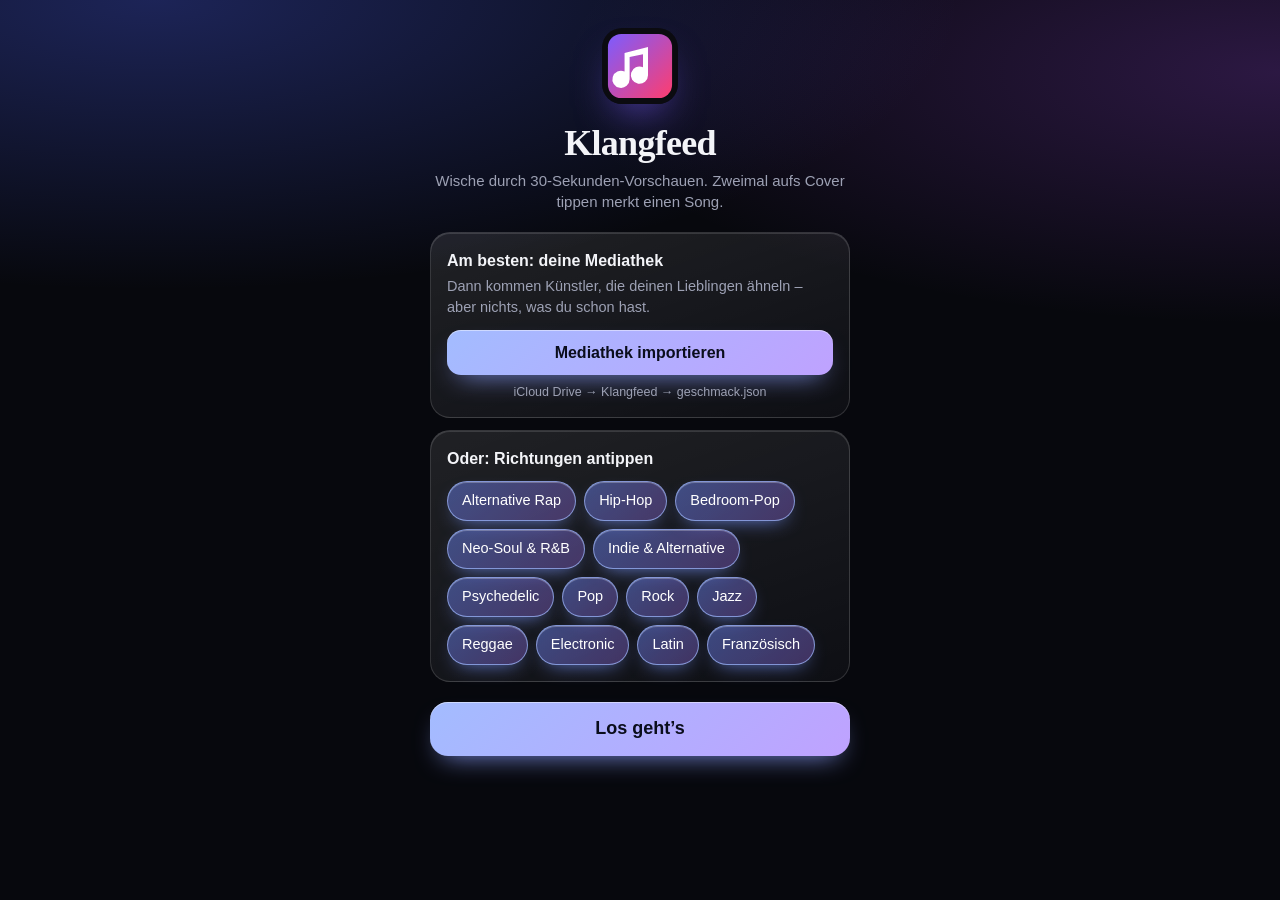
<file: index.html>
<!doctype html>
<html lang="de">
<head>
  <meta charset="utf-8">
  <!-- Sicherheitsregel: nur eigene Skripte plus Deezer-JSONP; Daten nur von Apple (iTunes) und Deezer. -->
  <meta http-equiv="Content-Security-Policy" content="default-src 'self'; script-src 'self' https://api.deezer.com; style-src 'self' 'unsafe-inline'; img-src 'self' data: blob: https:; media-src https:; connect-src 'self' https://itunes.apple.com https://api.deezer.com; object-src 'none'; frame-src 'none'; base-uri 'self'; form-action 'self'">
  <meta name="viewport" content="width=device-width, initial-scale=1, viewport-fit=cover">
  <meta name="theme-color" content="#07080d">
  <meta name="apple-mobile-web-app-capable" content="yes">
  <meta name="mobile-web-app-capable" content="yes">
  <meta name="apple-mobile-web-app-status-bar-style" content="black-translucent">
  <meta name="apple-mobile-web-app-title" content="Klangfeed">
  <title>Klangfeed – Neue Musik entdecken</title>
  <link rel="manifest" href="manifest.json">
  <link rel="icon" href="icon.svg" type="image/svg+xml">
  <link rel="apple-touch-icon" href="icon-192.png">
  <link rel="preconnect" href="https://itunes.apple.com">
  <link rel="preconnect" href="https://api.deezer.com">
  <link rel="preconnect" href="https://is1-ssl.mzstatic.com">
  <link rel="preconnect" href="https://cdn-images.dzcdn.net">
  <script src="theme.js"></script>
  <link rel="stylesheet" href="style.css">
</head>
<body>
  <div class="aurora" aria-hidden="true"><i></i><i></i><i></i></div>

  <main id="view-feed" class="view active">
    <h1 class="vh">Feed</h1>
    <div id="modes" class="modes" role="radiogroup" aria-label="Was soll kommen?">
      <i class="mode-ind"></i>
      <button type="button" role="radio" data-m="mix">Mix</button>
      <button type="button" role="radio" data-m="dir">Richtung</button>
      <button type="button" role="radio" data-m="new">Ganz neu</button>
      <button type="button" role="radio" data-m="chart">Charts</button>
    </div>
    <div id="feed" class="feed" aria-label="Song-Feed"><div id="track"></div></div>
  </main>

  <section id="view-saved" class="view">
    <header class="page-head">
      <h1>Gemerkt</h1>
      <p id="saved-sub" class="sub"></p>
    </header>
    <ul id="saved-list" class="list"></ul>
    <p id="saved-empty" class="empty">Noch nichts gemerkt.<br>Tippe zweimal auf ein Cover oder auf das Herz, um einen Song zu behalten.</p>
  </section>

  <section id="view-settings" class="view">
    <header class="page-head">
      <h1>Einstellungen</h1>
      <p class="sub" id="stats"></p>
    </header>
    <div class="pad">
      <h3 class="set-h">Entdecken</h3>
      <div class="set-group">
        <div class="set-block">
          <div class="set-label">Mischung im „Mix“<small>Wie viel von jeder Art kommt. Die drei Werte ergeben zusammen 100 %.</small></div>
          <div class="mixrow"><span class="mixname"><b>In meiner Richtung</b><small>Ähnliche Künstler zu deinen Lieblingen</small></span><output id="mix-dir-v"></output></div>
          <input type="range" id="mix-dir" class="slider" min="0" max="100" step="5" aria-label="In meiner Richtung">
          <div class="mixrow"><span class="mixname"><b>Ganz neu</b><small>Genres und Länder außerhalb deines Profils</small></span><output id="mix-new-v"></output></div>
          <input type="range" id="mix-new" class="slider" min="0" max="100" step="5" aria-label="Ganz neu">
          <div class="mixrow"><span class="mixname"><b>Charts</b><small>Was gerade in anderen Ländern läuft</small></span><output id="mix-chart-v"></output></div>
          <input type="range" id="mix-chart" class="slider" min="0" max="100" step="5" aria-label="Charts">
          <div class="mixbar" aria-hidden="true"><i class="b-dir"></i><i class="b-new"></i><i class="b-chart"></i></div>
        </div>
        <div class="set-block">
          <div class="set-label">Deine Richtungen<small>Grundlage für „In meiner Richtung“, besonders ohne importierte Mediathek. Antippen zum Ein- und Ausschalten.</small></div>
          <div id="style-chips" class="chips"></div>
        </div>
        <div class="set-block">
          <div class="set-label">Charts aus diesen Ländern</div>
          <div id="country-chips" class="chips"></div>
        </div>
      </div>

      <h3 class="set-h">Deine Mediathek</h3>
      <div class="set-group">
        <div class="set-block">
          <div class="set-label">Geschmacksprofil<small id="profile-state">Noch kein Profil importiert.</small></div>
          <label class="btn file-btn" for="profile-file">Mediathek importieren</label>
        </div>
        <details class="set-more">
          <summary>So geht’s</summary>
          <p>Tippe auf „Mediathek importieren“ → „Durchsuchen“ → iCloud Drive → Ordner „Klangfeed“ → <b>geschmack.json</b>.</p>
          <p>Klangfeed nimmt deine Lieblingskünstler als Ausgangspunkt für ähnliche Musik und blendet alles aus, was schon in deiner Mediathek ist – so kommt wirklich Neues.</p>
          <p>Die Datei bleibt nur auf diesem Gerät. Nach außen gehen höchstens einzelne Künstlernamen als Suchbegriff an Deezer, um ähnliche Künstler zu finden.</p>
        </details>
        <button id="profile-del" class="set-row" type="button" hidden><span class="set-text"><b class="danger">Profil löschen</b><small>Entfernt die importierte Mediathek von diesem Gerät.</small></span></button>
      </div>

      <h3 class="set-h">Wiedergabe</h3>
      <div class="set-group">
        <label class="set-row">
          <span class="set-text"><b>Automatisch weiter</b><small>Nach der 30-Sekunden-Vorschau zum nächsten Song.</small></span>
          <input type="checkbox" id="autonext" class="switch">
        </label>
      </div>

      <h3 class="set-h">Aussehen</h3>
      <div class="set-group">
        <div class="set-block">
          <div class="set-label">Farbe</div>
          <div id="theme-picks" class="theme-picks" role="radiogroup" aria-label="Farbe"></div>
        </div>
        <label class="set-row">
          <span class="set-text"><b>Ruhige Darstellung</b><small>Weniger Bewegung, schont den Akku.</small></span>
          <input type="checkbox" id="calm" class="switch">
        </label>
      </div>

      <h3 class="set-h">Gelerntes</h3>
      <div class="set-group">
        <details class="set-more" id="learned-box">
          <summary>Was Klangfeed gelernt hat</summary>
          <p>Merken und langes Zuhören machen Künstler und Richtungen häufiger, schnelles Weiterwischen und „Weniger“ seltener.</p>
          <div id="weights" class="weights"></div>
          <button id="reset" class="btn ghost" type="button">Gelerntes zurücksetzen</button>
        </details>
      </div>

      <h3 class="set-h">Über diese App</h3>
      <div class="set-group">
        <details class="set-more">
          <summary>Quellen</summary>
          <p>Vorschauen, Cover und Charts kommen von Apple (iTunes Search API, iTunes-Charts) und Deezer (ähnliche Künstler, Playlists, Vorschauen). Klangfeed ist kein Angebot von Apple, Deezer oder Spotify.</p>
        </details>
        <details class="set-more">
          <summary>Datenschutz</summary>
          <p>Keine Konten, keine Werbung, kein Tracking, kein eigener Server. Gemerktes, Gelerntes und deine Mediathek bleiben nur auf diesem Gerät.</p>
          <p>Um Songs zu laden, fragt dein Gerät direkt bei Apple und Deezer an; die App selbst kommt von GitHub Pages. Diese Dienste sehen dabei technisch deine IP-Adresse – wie bei jeder Website.</p>
        </details>
        <button id="wipe" class="set-row" type="button"><span class="set-text"><b class="danger">Alle Daten auf diesem Gerät löschen</b><small>Gemerktes, Gelerntes, Profil und Einstellungen.</small></span></button>
      </div>
      <p class="version">Klangfeed · Version 2.11</p>
    </div>
  </section>

  <nav class="tabbar">
    <i class="tab-ind"></i>
    <button data-view="feed" class="active"><span><svg viewBox="0 0 24 24" aria-hidden="true"><path d="M9 18V6l10-2v12"/><circle cx="6.5" cy="18" r="2.5"/><circle cx="16.5" cy="16" r="2.5"/></svg></span><em>Feed</em></button>
    <button data-view="saved"><span><svg viewBox="0 0 24 24" aria-hidden="true"><path d="M12 19.5s-7.5-4.6-7.5-10A4.2 4.2 0 0 1 12 7a4.2 4.2 0 0 1 7.5 2.5c0 5.4-7.5 10-7.5 10z"/></svg><b id="saved-count" class="badge" hidden></b></span><em>Gemerkt</em></button>
    <button data-view="settings"><span><svg viewBox="0 0 24 24" aria-hidden="true"><path d="M4 7h9M19 7h1M4 17h1M11 17h9"/><circle cx="16" cy="7" r="2.4"/><circle cx="8" cy="17" r="2.4"/></svg></span><em>Einstellungen</em></button>
  </nav>

  <div id="onboard" class="sheet" role="dialog" aria-modal="true" aria-labelledby="ob-title" hidden>
    <div class="sheet-scroll">
      <div class="ob">
        <img src="icon.svg" alt="" width="76" height="76" class="ob-icon">
        <h1 id="ob-title">Klangfeed</h1>
        <p class="sub">Wische durch 30-Sekunden-Vorschauen. Zweimal aufs Cover tippen merkt einen Song.</p>
        <div class="ob-card">
          <b>Am besten: deine Mediathek</b>
          <p>Dann kommen Künstler, die deinen Lieblingen ähneln – aber nichts, was du schon hast.</p>
          <label class="btn file-btn" for="profile-file">Mediathek importieren</label>
          <small id="ob-profile">iCloud Drive → Klangfeed → geschmack.json</small>
        </div>
        <div class="ob-card">
          <b>Oder: Richtungen antippen</b>
          <div id="ob-styles" class="chips"></div>
        </div>
        <button id="ob-go" class="btn big" type="button">Los geht’s</button>
      </div>
    </div>
  </div>

  <input type="file" id="profile-file" accept=".json,application/json" hidden>
  <div id="toast" class="toast" role="status" aria-live="polite"></div>

  <script src="app.js"></script>
</body>
</html>
</file>
<file: style.css>
/* Klangfeed 2 – gleiche Formensprache wie WikiFeed: Farb-Nebel aus dem Cover → schwebendes Cover → Glasfläche mit Text → Knöpfe.
   Speicher: Höchstens 5 Karten im DOM; Glas-Unschärfe nur auf der vorderen Karte und ihren Nachbarn (.near/.active). */

@property --c1 { syntax: '<color>'; inherits: true; initial-value: #27345c; }
@property --c2 { syntax: '<color>'; inherits: true; initial-value: #4a2a5e; }
@property --c3 { syntax: '<color>'; inherits: true; initial-value: #143a44; }
@property --c4 { syntax: '<color>'; inherits: true; initial-value: #2b2140; }
@property --glow { syntax: '<color>'; inherits: true; initial-value: #9db8ff; }

/* ---------- Farbschemata ---------- */
:root {
  --serif: ui-serif, "New York", "Iowan Old Style", Georgia, "Times New Roman", serif;
  --spring: cubic-bezier(.3, 1.5, .5, 1);
  --ease: cubic-bezier(.2, .8, .2, 1);
  --grain: url("data:image/svg+xml,%3Csvg xmlns='http://www.w3.org/2000/svg' width='160' height='160'%3E%3Cfilter id='n'%3E%3CfeTurbulence type='fractalNoise' baseFrequency='.9' numOctaves='2' stitchTiles='stitch'/%3E%3CfeColorMatrix values='0 0 0 0 1 0 0 0 0 1 0 0 0 0 1 0 0 0 .55 0'/%3E%3C/filter%3E%3Crect width='100%25' height='100%25' filter='url(%23n)'/%3E%3C/svg%3E");
  --tab-pad: calc(env(safe-area-inset-bottom) * 0.4);
  --tab-h: calc(48px + var(--tab-pad));
  --sat: env(safe-area-inset-top, 0px);
  --heart: #ff3b5c;
}
:root, [data-theme="nacht"] {
  --bg: #07080d; --text: #f3f4f8; --text2: rgba(243, 244, 248, .84); --muted: #9da1b4; --line: rgba(255, 255, 255, .11);
  --accent: #93b2ff; --accent2: #c39bff;
  --glass-a: rgba(255, 255, 255, .1); --glass-b: rgba(255, 255, 255, .03); --glass-hi: rgba(255, 255, 255, .13); --glass-border: rgba(255, 255, 255, .14);
  --card-glass: linear-gradient(160deg, rgba(255, 255, 255, .15), rgba(255, 255, 255, .05) 42%, rgba(8, 10, 18, .4));
  --card-solid: linear-gradient(160deg, rgba(40, 42, 58, .92), rgba(16, 18, 28, .94));
  --shadow: rgba(0, 0, 0, .85); --chip: rgba(255, 255, 255, .1); --chip-text: rgba(255, 255, 255, .8); --field: rgba(255, 255, 255, .07);
  --btn-bg: linear-gradient(135deg, #a3bcff, #bfa2ff); --btn-text: #0a0d1c; --btn-shadow: rgba(140, 160, 255, .85);
  --sel-bg: linear-gradient(135deg, rgba(110, 140, 255, .45), rgba(170, 120, 255, .32)); --sel-text: #fff; --sel-border: rgba(160, 185, 255, .7); --sel-glow: rgba(120, 150, 255, .9);
  --head-bg: rgba(9, 10, 17, .5);
  --tab-bg: linear-gradient(rgba(16, 18, 30, .5), rgba(7, 8, 13, .86)); --tab-edge: rgba(170, 195, 255, .65);
  --ind-bg: linear-gradient(135deg, rgba(120, 150, 255, .34), rgba(180, 130, 255, .22)); --ind-glow: rgba(125, 155, 255, .5);
  --au1: #3448d6; --au2: #7d35c9; --au3: #0c7f86; --au-op: .5; --grain-op: .08;
  --mix: 100%; --mixbase: #000; --glow-mix: 100%; --glow-base: #fff;
  --fade: rgba(7, 8, 13, .65); --ph-letter: rgba(255, 255, 255, .9); --scrim: transparent;
  --no: #ff8a8a; --dir: #8fb3ff; --new: #ffb86b; --chart: #6fe0b4;
  color-scheme: dark;
}
[data-theme="sand"], [data-theme="salbei"], [data-theme="himmel"], [data-theme="rose"] {
  --text: var(--ink); --text2: color-mix(in srgb, var(--ink) 80%, transparent); --muted: color-mix(in srgb, var(--ink) 68%, var(--bg));
  --line: color-mix(in srgb, var(--ink) 12%, transparent);
  --glass-a: rgba(255, 255, 255, .66); --glass-b: rgba(255, 255, 255, .38); --glass-hi: rgba(255, 255, 255, .95); --glass-border: rgba(255, 255, 255, .8);
  --card-glass: linear-gradient(160deg, rgba(255, 255, 255, .78), rgba(255, 255, 255, .5) 55%, color-mix(in srgb, var(--mixbase) 60%, transparent));
  --card-solid: linear-gradient(160deg, rgba(255, 255, 255, .94), color-mix(in srgb, var(--mixbase) 92%, transparent));
  --shadow: color-mix(in srgb, var(--ink) 26%, transparent); --chip: rgba(255, 255, 255, .7); --chip-text: color-mix(in srgb, var(--ink) 76%, transparent); --field: rgba(255, 255, 255, .7);
  --btn-bg: linear-gradient(135deg, var(--accent), color-mix(in srgb, var(--accent) 80%, var(--ink))); --btn-text: #fff; --btn-shadow: color-mix(in srgb, var(--accent) 45%, transparent);
  --sel-bg: linear-gradient(135deg, var(--accent), color-mix(in srgb, var(--accent) 80%, var(--ink))); --sel-text: #fff; --sel-border: transparent; --sel-glow: color-mix(in srgb, var(--accent) 45%, transparent);
  --head-bg: color-mix(in srgb, var(--bg) 72%, transparent);
  --tab-bg: linear-gradient(color-mix(in srgb, var(--bg) 55%, transparent), color-mix(in srgb, var(--bg) 92%, transparent)); --tab-edge: color-mix(in srgb, var(--accent) 40%, transparent);
  --ind-bg: color-mix(in srgb, var(--accent) 16%, rgba(255, 255, 255, .5)); --ind-glow: color-mix(in srgb, var(--accent) 22%, transparent);
  --au-op: .75; --grain-op: .05; --mix: 34%; --glow-mix: 42%; --glow-base: var(--ink);
  --fade: color-mix(in srgb, var(--bg) 55%, transparent); --ph-letter: color-mix(in srgb, var(--ink) 70%, transparent);
  --scrim: linear-gradient(color-mix(in srgb, var(--ink) 45%, transparent), transparent);
  --no: color-mix(in srgb, #c0392b 82%, var(--ink));
  --dir: color-mix(in srgb, #2f63c4 80%, var(--ink)); --new: color-mix(in srgb, #b8641a 85%, var(--ink)); --chart: color-mix(in srgb, #1f8a5e 85%, var(--ink));
  color-scheme: light;
}
[data-theme="sand"]   { --bg: #efe6d8; --ink: #2b1f14; --accent: #9c5f35; --accent2: #c58a58; --mixbase: #fff7ec; --au1: #f3c49c; --au2: #ecb4a8; --au3: #dcdcb2; }
[data-theme="salbei"] { --bg: #e5eadb; --ink: #1f2a19; --accent: #55744a; --accent2: #85a269; --mixbase: #f7fbf1; --au1: #b9d6b0; --au2: #dfe4bf; --au3: #a9cfc4; }
[data-theme="himmel"] { --bg: #e4eaf3; --ink: #18223a; --accent: #4565a3; --accent2: #7d8ed6; --mixbase: #f5f8fd; --au1: #b5cdef; --au2: #d5caf0; --au3: #bde3e6; }
[data-theme="rose"]   { --bg: #f3e6e4; --ink: #34171f; --accent: #a04c66; --accent2: #cb7890; --mixbase: #fff6f5; --au1: #f0b9c2; --au2: #f5d2b9; --au3: #dcc3e2; }

/* ---------- Grundlagen ---------- */
* { box-sizing: border-box; -webkit-tap-highlight-color: transparent; }
html { min-height: calc(100% + env(safe-area-inset-top)); }
html, body { margin: 0; height: 100%; background: var(--bg); color: var(--text); overflow: hidden; overscroll-behavior: none;
  font: 16px/1.45 -apple-system, BlinkMacSystemFont, "Segoe UI", Roboto, sans-serif; -webkit-font-smoothing: antialiased;
  -webkit-user-select: none; user-select: none; transition: background-color .6s; }
button { font: inherit; color: inherit; cursor: pointer; }
a { color: inherit; text-decoration: none; }
body::before { content: ""; position: fixed; left: 0; right: 0; top: 0; height: env(safe-area-inset-top); background: var(--scrim); z-index: 30; pointer-events: none; }
.vh { position: absolute; width: 1px; height: 1px; overflow: hidden; clip-path: inset(50%); white-space: nowrap; }

.aurora { position: fixed; inset: 0; z-index: 0; overflow: hidden; pointer-events: none; background: var(--bg); }
.aurora i { position: absolute; width: 95vmax; height: 95vmax; border-radius: 50%; opacity: var(--au-op); transition: opacity .6s; }
.aurora i:nth-child(1) { left: -40vmax; top: -45vmax; background: radial-gradient(closest-side, var(--au1), transparent); animation: blob-a 26s ease-in-out infinite alternate; }
.aurora i:nth-child(2) { right: -50vmax; top: 5vmax; background: radial-gradient(closest-side, var(--au2), transparent); animation: blob-b 32s ease-in-out infinite alternate; }
.aurora i:nth-child(3) { left: -25vmax; bottom: -60vmax; background: radial-gradient(closest-side, var(--au3), transparent); animation: blob-c 29s ease-in-out infinite alternate; }
.aurora::after { content: ""; position: absolute; inset: 0; background: var(--grain); opacity: var(--grain-op); mix-blend-mode: overlay; }
body:has(#view-feed.active) .aurora i, .calm .aurora i { opacity: 0; animation-play-state: paused; }
@keyframes blob-a { to { transform: translate3d(18vmax, 14vmax, 0) scale(1.15); } }
@keyframes blob-b { to { transform: translate3d(-20vmax, 22vmax, 0) scale(.85); } }
@keyframes blob-c { to { transform: translate3d(22vmax, -18vmax, 0) scale(1.2); } }

.view { position: fixed; inset: 0; display: none; overflow-y: auto; padding-bottom: calc(var(--tab-h) + 10px); scrollbar-width: none; -webkit-overflow-scrolling: touch; }
.view::-webkit-scrollbar { display: none; }
.view.active { display: block; animation: view-in .45s var(--ease); }
#view-feed { padding: 0; overflow: hidden; }
@keyframes view-in { from { opacity: 0; transform: translateY(12px) scale(.985); } }
@keyframes rise { from { opacity: 0; transform: translate3d(0, 16px, 0) scale(.97); } }

/* ---------- Auswahl oben: Mix · Richtung · Ganz neu · Charts ---------- */
.modes { position: absolute; z-index: 6; top: calc(var(--sat) + 8px); left: 50%; transform: translateX(-50%);
  display: grid; grid-template-columns: repeat(4, auto); padding: 3px; border-radius: 99px;
  background: rgba(10, 10, 16, .28); border: 1px solid rgba(255, 255, 255, .14);
  -webkit-backdrop-filter: blur(16px) saturate(160%); backdrop-filter: blur(16px) saturate(160%); }
.modes button { position: relative; z-index: 1; border: 0; background: none; padding: 7px 13px; min-height: 34px; border-radius: 99px;
  font-size: 13.5px; font-weight: 650; color: rgba(255, 255, 255, .72); white-space: nowrap; transition: color .3s;
  text-shadow: 0 1px 6px rgba(0, 0, 0, .35); }
.modes button.on { color: #fff; }
.mode-ind { position: absolute; z-index: 0; top: 3px; bottom: 3px; left: 0; width: 0; border-radius: 99px;
  background: rgba(255, 255, 255, .22); box-shadow: inset 0 1px 0 rgba(255, 255, 255, .25);
  transition: transform .5s var(--spring), width .5s var(--spring); }
[data-theme]:not([data-theme="nacht"]) .modes { background: rgba(255, 255, 255, .5); border-color: rgba(255, 255, 255, .8); }
[data-theme]:not([data-theme="nacht"]) .modes button { color: var(--muted); text-shadow: none; }
[data-theme]:not([data-theme="nacht"]) .modes button.on { color: var(--text); }
[data-theme]:not([data-theme="nacht"]) .mode-ind { background: rgba(255, 255, 255, .9); box-shadow: 0 3px 10px -4px var(--shadow); }

/* ---------- Feed ---------- */
.feed { position: absolute; inset: 0; overflow-y: scroll; overflow-x: hidden; scroll-snap-type: y mandatory; overscroll-behavior-y: contain; scrollbar-width: none; }
.feed::-webkit-scrollbar { display: none; }
#track { position: relative; width: 100%; }

.card { position: absolute; left: 0; width: 100%; scroll-snap-align: start; scroll-snap-stop: always; contain: strict;
  display: flex; flex-direction: column; overflow: hidden; isolation: isolate; background: var(--bg);
  padding: calc(var(--sat) + 56px) 14px calc(var(--tab-h) + 12px);
  transition: --c1 1.2s, --c2 1.2s, --c3 1.2s, --c4 1.2s, --glow 1.2s; }

/* Ebene 1: Farb-Nebel in den Farben des Covers */
.card-bg { position: absolute; inset: -14%; z-index: -2; pointer-events: none; }
.card-bg::before { content: ""; position: absolute; inset: 0;
  background:
    radial-gradient(60% 48% at 20% 14%, color-mix(in oklab, var(--c1) var(--mix), var(--mixbase)), transparent 72%),
    radial-gradient(56% 44% at 86% 24%, color-mix(in oklab, var(--c2) var(--mix), var(--mixbase)), transparent 72%),
    radial-gradient(70% 52% at 82% 90%, color-mix(in oklab, var(--c4) var(--mix), var(--mixbase)), transparent 74%),
    radial-gradient(66% 50% at 10% 84%, color-mix(in oklab, var(--c3) var(--mix), var(--mixbase)), transparent 72%); }
.card.active.playing .card-bg::before { animation: drift 16s ease-in-out infinite alternate; }
.calm .card .card-bg::before { animation: none !important; }
.card-bg::after { content: ""; position: absolute; inset: 0; background: linear-gradient(to bottom, transparent 40%, var(--fade)); }
.card::after { content: ""; position: absolute; inset: 0; z-index: -1; background: var(--grain); opacity: var(--grain-op); mix-blend-mode: overlay; pointer-events: none; }
@keyframes drift { to { transform: rotate(9deg) scale(1.18); } }

/* Ebene 2: Bühne mit Cover und Seitenleiste */
.stage { position: relative; flex: 1 1 120px; min-height: 120px; container-type: size; }
.cover-box { position: absolute; left: calc(50% - 31px); top: 50%; transform: translate(-50%, -50%);
  width: min(calc(100cqw - 74px), 100cqh, 470px); aspect-ratio: 1; border-radius: 22px; overflow: hidden; cursor: pointer;
  background: color-mix(in oklab, var(--c1) var(--mix), var(--mixbase));
  box-shadow: 0 44px 70px -34px color-mix(in srgb, var(--glow) 60%, transparent), 0 22px 44px -20px var(--shadow);
  transition: transform .45s var(--spring), box-shadow .45s; }
.card.paused .cover-box, .card.locked .cover-box { transform: translate(-50%, -50%) scale(.95); }
.cover { display: block; width: 100%; height: 100%; object-fit: cover; opacity: 0; transition: opacity .5s ease; }
.cover.ready { opacity: 1; }
.cover-box::after { content: ""; position: absolute; inset: 0; border-radius: inherit; pointer-events: none;
  box-shadow: inset 0 0 0 1px rgba(255, 255, 255, .14), inset 0 1px 0 rgba(255, 255, 255, .3); }
.cover-box.ph { display: grid; place-items: center;
  background: radial-gradient(90% 80% at 25% 15%, color-mix(in oklab, var(--c2) var(--mix), var(--mixbase)), transparent 70%),
    radial-gradient(90% 90% at 80% 95%, color-mix(in oklab, var(--c1) var(--mix), var(--mixbase)), transparent 70%),
    color-mix(in oklab, var(--c3) var(--mix), var(--mixbase)); }
.cover-box.ph .cover { display: none; }
.cover-box .letter { display: none; font: 800 clamp(90px, 34vw, 170px)/1 var(--serif); color: var(--ph-letter); }
.cover-box.ph .letter { display: block; }

/* Play-Zeichen auf dem Cover, solange pausiert oder noch nicht freigegeben */
.pp { position: absolute; left: 50%; top: 50%; width: 74px; height: 74px; margin: -37px 0 0 -37px; border-radius: 50%; display: grid; place-items: center;
  background: rgba(10, 10, 16, .5); color: #fff; opacity: 0; transform: scale(.7); pointer-events: none;
  transition: opacity .25s, transform .35s var(--spring); }
.pp svg { width: 30px; height: 30px; fill: currentColor; margin-left: 4px; }
.card.paused .pp, .card.locked .pp { opacity: 1; transform: none; }
.card.loading .pp { opacity: 1; transform: none; }
.card.loading .pp svg { display: none; }
.card.loading .pp::after { content: ""; width: 30px; height: 30px; border-radius: 50%; border: 3px solid rgba(255, 255, 255, .25); border-top-color: #fff; animation: spin .8s linear infinite; }
.hint { position: absolute; left: 0; right: 0; top: calc(50% + 46px); text-align: center; font-size: 13px; font-weight: 650; color: #fff;
  text-shadow: 0 1px 8px rgba(0, 0, 0, .6); opacity: 0; transition: opacity .3s; pointer-events: none; }
.card.locked .hint { opacity: 1; }

/* Seitenleiste */
.side { position: absolute; z-index: 3; right: 0; bottom: 4px; display: flex; flex-direction: column; align-items: center; gap: 12px; }
@container (max-height: 300px) { .side { gap: 6px; } .sb small { display: none; } }
.sb { display: grid; justify-items: center; gap: 3px; padding: 0; background: none; border: 0; color: #fff; width: 56px; }
.sb-i { display: grid; place-items: center; width: 46px; height: 46px; border-radius: 50%;
  background: rgba(10, 10, 16, .34); box-shadow: inset 0 0 0 1px rgba(255, 255, 255, .16), 0 6px 16px -6px rgba(0, 0, 0, .5);
  transition: transform .35s var(--spring), background .3s; }
.card.active .sb-i { -webkit-backdrop-filter: blur(12px) saturate(150%); backdrop-filter: blur(12px) saturate(150%); background: rgba(10, 10, 16, .26); }
.sb svg { width: 24px; height: 24px; fill: none; stroke: currentColor; stroke-width: 1.9; stroke-linecap: round; stroke-linejoin: round;
  filter: drop-shadow(0 1px 2px rgba(0, 0, 0, .35)); transition: fill .25s, stroke .25s; }
.sb small { font-size: 11px; font-weight: 650; white-space: nowrap; text-shadow: 0 0 1px rgba(0, 0, 0, .95), 0 0 3px rgba(0, 0, 0, .85), 0 1px 6px rgba(0, 0, 0, .7); }
.sb:active .sb-i { transform: scale(.82); }
.sb.like.on svg { fill: var(--heart); stroke: var(--heart); }
.sb.more.on .sb-i { background: color-mix(in srgb, var(--accent2) 60%, transparent); }
.sb.pop .sb-i { animation: pop .55s var(--spring); }
@keyframes pop { 0% { transform: scale(.7); } 55% { transform: scale(1.25); } 100% { transform: scale(1); } }
.bigheart { position: absolute; z-index: 4; width: 110px; height: 110px; line-height: 0; pointer-events: none; transform: translate(-50%, -50%);
  filter: drop-shadow(0 10px 24px rgba(255, 40, 80, .55)); animation: bigheart .9s var(--ease) forwards; }
.bigheart svg { display: block; width: 100%; height: 100%; fill: var(--heart); }
@keyframes bigheart { 0% { transform: translate(-50%, -50%) scale(.2) rotate(-12deg); opacity: 0; } 25% { transform: translate(-50%, -50%) scale(1.15) rotate(-8deg); opacity: 1; }
  45% { transform: translate(-50%, -50%) scale(.95) rotate(-8deg); } 100% { transform: translate(-50%, -110%) scale(1.3) rotate(-8deg); opacity: 0; } }
.spark { position: fixed; z-index: 40; pointer-events: none; width: 9px; height: 9px; border-radius: 50%; }

/* Ebene 3: Glasfläche mit Text */
.card-body { position: relative; z-index: 2; flex: none; margin: 14px 2px 0; padding: 14px 16px 12px; border-radius: 22px;
  border: 1px solid var(--glass-border); background: var(--card-solid);
  box-shadow: 0 26px 50px -26px var(--shadow), inset 0 1px 0 var(--glass-hi); }
.card.near .card-body { background: var(--card-glass); -webkit-backdrop-filter: blur(26px) saturate(170%); backdrop-filter: blur(26px) saturate(170%); }
.why { display: flex; align-items: center; gap: 6px; max-width: 100%; margin: 0 0 7px; font-size: 12.5px; font-weight: 650; color: var(--mc, var(--muted)); }
.why span { white-space: nowrap; overflow: hidden; text-overflow: ellipsis; min-width: 0; }
.why::before { content: ""; flex: none; width: 7px; height: 7px; border-radius: 50%; background: currentColor; box-shadow: 0 0 8px currentColor; }
.card[data-m="dir"] { --mc: var(--dir); } .card[data-m="new"] { --mc: var(--new); } .card[data-m="chart"] { --mc: var(--chart); }
.eq { display: none; flex: none; gap: 2px; align-items: flex-end; height: 11px; margin-left: 2px; }
.eq i { width: 3px; height: 100%; border-radius: 2px; background: currentColor; transform-origin: bottom; animation: eq .9s ease-in-out infinite alternate; }
.eq i:nth-child(2) { animation-delay: -.3s; } .eq i:nth-child(3) { animation-delay: -.6s; }
.card.active.playing .eq { display: flex; }
@keyframes eq { from { transform: scaleY(.25); } to { transform: scaleY(1); } }
.title { margin: 0 0 2px; font: 700 25px/1.12 var(--serif); letter-spacing: -.01em; text-wrap: balance;
  display: -webkit-box; -webkit-line-clamp: 2; -webkit-box-orient: vertical; overflow: hidden; }
.artist { margin: 0; font-size: 15.5px; font-weight: 600; color: var(--text2); white-space: nowrap; overflow: hidden; text-overflow: ellipsis; }
.artist small { font-weight: 500; color: var(--muted); font-size: 13.5px; }
.links { display: flex; gap: 8px; margin-top: 11px; }
.lnk { flex: 1 1 0; min-width: 0; display: flex; align-items: center; justify-content: center; gap: 7px; min-height: 38px; padding: 0 10px; border-radius: 12px;
  background: var(--chip); border: 1px solid var(--line); color: var(--text); font-size: 14px; font-weight: 650; white-space: nowrap; transition: transform .25s var(--spring); }
.lnk:active { transform: scale(.95); }
.lnk svg { flex: none; width: 18px; height: 18px; fill: currentColor; }
.lnk.sp svg { color: #1ed760; }
.lnk span { overflow: hidden; text-overflow: ellipsis; }
.progress { position: relative; height: 22px; margin: 6px -4px -8px; cursor: pointer; touch-action: none; }
.progress::before { content: ""; position: absolute; left: 4px; right: 4px; top: 10px; height: 3px; border-radius: 3px; background: var(--line); }
.progress i { position: absolute; left: 4px; right: 4px; top: 10px; height: 3px; border-radius: 3px; background: linear-gradient(90deg, var(--accent2), var(--accent));
  transform-origin: left; transform: scaleX(0); }

/* Auftritt: Text und Knöpfe gleiten gestaffelt herein */
.card-body > *, .side > * { transition: opacity .35s ease, transform .35s ease; }
.card:not(.active) .card-body > *, .card:not(.active) .side > * { opacity: .0; transform: translate3d(0, 14px, 0); }
.card.active .card-body > *, .card.active .side > * { opacity: 1; transform: none; transition: opacity .55s ease, transform .7s var(--ease); }
.card.active .card-body > :nth-child(2) { transition-delay: .05s; } .card.active .card-body > :nth-child(3) { transition-delay: .1s; }
.card.active .card-body > :nth-child(4) { transition-delay: .15s; }
.card.active .side > :nth-child(2) { transition-delay: .06s; } .card.active .side > :nth-child(3) { transition-delay: .12s; } .card.active .side > :nth-child(4) { transition-delay: .18s; }
.card.gone .cover-box { transition: transform .5s cubic-bezier(.5, 0, .8, .3), opacity .5s; opacity: 0; transform: translate(-80%, -40%) rotate(-14deg) scale(.8); }

/* Lade- und Fehlerkarte am Ende des Feeds */
.state { position: absolute; left: 0; width: 100%; display: grid; place-items: center; text-align: center; padding: 30px 30px calc(var(--tab-h) + 30px); color: var(--muted); }
/* Kein Einrastpunkt: Sonst „folgt“ der Browser der Ladekarte, wenn davor neue Songs eingefügt werden. */
.state .btn { margin-top: 16px; }
.state p { margin: 0; max-width: 300px; }
.spinner { width: 40px; height: 40px; border-radius: 50%; margin: 0 auto 16px; animation: spin .9s linear infinite;
  background: conic-gradient(from 0deg, transparent 10%, var(--accent), var(--accent2));
  -webkit-mask: radial-gradient(farthest-side, transparent calc(100% - 4px), #000 calc(100% - 3px)); mask: radial-gradient(farthest-side, transparent calc(100% - 4px), #000 calc(100% - 3px)); }
@keyframes spin { to { transform: rotate(360deg); } }

/* ---------- Seiten ---------- */
.page-head { padding: calc(20px + env(safe-area-inset-top)) 20px 8px; position: relative; }
.page-head h1 { margin: 0; font: 800 34px/1.1 var(--serif); letter-spacing: -.02em; }
.sub { margin: 6px 0 0; color: var(--muted); font-size: 15px; line-height: 1.4; }
.pad { padding: 8px 16px 30px; position: relative; }
.empty { color: var(--muted); text-align: center; padding: 34px; line-height: 1.5; position: relative; }
.empty[hidden] { display: none; }
.chips { display: flex; flex-wrap: wrap; gap: 8px; }
.tchip { min-height: 40px; border: 1px solid var(--line); background: var(--field); border-radius: 99px; padding: 7px 14px; color: var(--text2); font-size: 14.5px;
  transition: transform .3s var(--spring), background .3s, color .3s, box-shadow .3s, border-color .3s; }
.tchip:active { transform: scale(.92); }
.tchip.on { color: var(--sel-text); border-color: var(--sel-border); background: var(--sel-bg); box-shadow: 0 8px 20px -10px var(--sel-glow), inset 0 1px 0 rgba(255, 255, 255, .25); }
.btn { display: inline-flex; align-items: center; justify-content: center; border: 0; padding: 11px 18px; min-height: 44px; border-radius: 14px; font-weight: 650; color: var(--btn-text);
  background: var(--btn-bg); box-shadow: 0 12px 26px -12px var(--btn-shadow), inset 0 1px 0 rgba(255, 255, 255, .45);
  transition: transform .25s var(--spring), opacity .2s; cursor: pointer; }
.btn:active { transform: scale(.96); }
.btn.ghost { background: transparent; color: var(--no); border: 1px solid var(--line); box-shadow: none; }
.btn.big { width: 100%; min-height: 54px; font-size: 18px; border-radius: 18px; }
.file-btn { width: 100%; }

.set-h { font-size: 13px; font-weight: 700; text-transform: uppercase; letter-spacing: .08em; color: var(--muted); margin: 26px 6px 8px; }
.set-h:first-child { margin-top: 10px; }
.set-group { border-radius: 20px; overflow: hidden; border: 1px solid var(--glass-border);
  background: linear-gradient(160deg, var(--glass-a), var(--glass-b)); box-shadow: 0 16px 32px -24px var(--shadow), inset 0 1px 0 var(--glass-hi);
  animation: rise .55s var(--ease) backwards; }
.set-row, .set-block, .set-more { display: block; padding: 13px 16px; border-top: 1px solid var(--line); }
.set-more { padding: 0 16px; }
.set-more[open] { padding-bottom: 13px; }
.set-group > :first-child { border-top: 0; }
.set-row { display: flex; align-items: center; gap: 12px; min-height: 52px; width: 100%; text-align: left; background: none; border-left: 0; border-right: 0; border-bottom: 0; color: inherit; }
.set-row[hidden] { display: none; }
.set-text { flex: 1; min-width: 0; }
.set-text b { display: block; font-weight: 600; }
.set-text small, .set-label small { display: block; color: var(--muted); font-size: 13px; line-height: 1.35; margin-top: 2px; font-weight: 400; }
.set-label { font-weight: 600; margin-bottom: 10px; }
.set-text b.danger { color: var(--no); }
.switch { -webkit-appearance: none; appearance: none; flex: none; position: relative; width: 50px; height: 30px; margin: 0; border-radius: 99px; cursor: pointer;
  background: var(--line); box-shadow: inset 0 0 0 1px var(--line); transition: background .3s; }
.switch::after { content: ""; position: absolute; top: 2px; left: 2px; width: 26px; height: 26px; border-radius: 50%; background: #fff;
  box-shadow: 0 3px 8px rgba(0, 0, 0, .3); transition: transform .35s var(--spring); }
.switch:checked { background: linear-gradient(135deg, var(--accent2), var(--accent)); }
.switch:checked::after { transform: translateX(20px); }
details.set-more summary { list-style: none; cursor: pointer; min-height: 51px; padding: 13px 0; display: flex; align-items: center; justify-content: space-between; font-weight: 600; }
details.set-more summary::-webkit-details-marker { display: none; }
details.set-more summary::after { content: "›"; font-size: 22px; line-height: 1; color: var(--muted); transition: transform .3s var(--spring); }
details.set-more[open] summary::after { transform: rotate(90deg); }
details.set-more[open] > :not(summary) { animation: rise .45s var(--ease) backwards; }
details.set-more p { color: var(--muted); font-size: 14px; margin: 0 0 10px; }
details.set-more p b { color: var(--text); }
details.set-more .btn.ghost { margin-top: 14px; width: 100%; }

.mixrow { display: flex; align-items: flex-end; justify-content: space-between; gap: 10px; margin-top: 12px; }
.mixname b { display: block; font-weight: 600; font-size: 15px; }
.mixname small { display: block; color: var(--muted); font-size: 12.5px; }
.mixrow output { color: var(--accent); font-weight: 700; font-variant-numeric: tabular-nums; }
.mixbar { display: flex; height: 8px; border-radius: 99px; overflow: hidden; margin-top: 14px; gap: 2px; }
.mixbar i { display: block; height: 100%; transition: flex-grow .4s var(--ease); min-width: 0; }
.b-dir { background: var(--dir); } .b-new { background: var(--new); } .b-chart { background: var(--chart); }
.slider { -webkit-appearance: none; appearance: none; width: 100%; height: 30px; margin: 0; background: none; cursor: pointer; }
.slider::-webkit-slider-runnable-track { height: 6px; border-radius: 99px; background: linear-gradient(90deg, var(--accent2), var(--accent)); }
.slider::-moz-range-track { height: 6px; border-radius: 99px; background: linear-gradient(90deg, var(--accent2), var(--accent)); }
.slider::-webkit-slider-thumb { -webkit-appearance: none; width: 28px; height: 28px; margin-top: -11px; border-radius: 50%; background: #fff; border: 0;
  box-shadow: 0 3px 10px rgba(0, 0, 0, .3), 0 0 0 1px rgba(0, 0, 0, .06); }
.slider::-moz-range-thumb { width: 28px; height: 28px; border-radius: 50%; background: #fff; border: 0; box-shadow: 0 3px 10px rgba(0, 0, 0, .3); }

.theme-picks { display: flex; gap: 6px; justify-content: space-between; }
.tpick { flex: 1; display: grid; justify-items: center; gap: 6px; padding: 4px 0; background: none; border: 0; font-size: 12px; color: var(--muted); }
.tpick i { width: 46px; height: 46px; border-radius: 50%; box-shadow: 0 8px 18px -8px var(--shadow), inset 0 0 0 1px rgba(0, 0, 0, .08); transition: transform .35s var(--spring), box-shadow .3s; }
.tpick:active i { transform: scale(.88); }
.tpick.on { color: var(--text); font-weight: 650; }
.tpick.on i { transform: scale(1.06); box-shadow: 0 0 0 3px var(--bg), 0 0 0 5px var(--accent), 0 10px 22px -8px var(--shadow); }

.weights { display: grid; gap: 9px; margin: 6px 0 4px; }
.wrow { display: grid; grid-template-columns: 130px 1fr 40px; align-items: center; gap: 10px; font-size: 14px; }
.wrow span:first-child { white-space: nowrap; overflow: hidden; text-overflow: ellipsis; }
.wbar { height: 8px; background: var(--line); border-radius: 99px; overflow: hidden; }
.wbar i { display: block; height: 100%; border-radius: 99px; background: linear-gradient(90deg, var(--accent), var(--accent2)); transform-origin: left; }
.wrow span:last-child { color: var(--muted); text-align: right; font-variant-numeric: tabular-nums; }
.wsub { font-size: 12px; font-weight: 700; text-transform: uppercase; letter-spacing: .06em; color: var(--muted); margin: 10px 0 0; }
.version { color: var(--muted); font-size: 13px; text-align: center; margin: 26px 0 0; }

/* Gemerkt-Liste (ohne Unschärfe pro Eintrag – lange Listen bleiben leicht) */
.list { list-style: none; margin: 0; padding: 4px 14px 20px; display: grid; grid-template-columns: minmax(0, 1fr); gap: 10px; position: relative; }
.list li { display: flex; gap: 12px; align-items: center; padding: 10px 10px 10px 12px; border-radius: 18px; border: 1px solid var(--glass-border);
  background: linear-gradient(160deg, var(--glass-a), var(--glass-b)); box-shadow: 0 14px 28px -20px var(--shadow), inset 0 1px 0 var(--glass-hi);
  animation: rise .5s var(--ease) backwards; }
.list li:nth-child(n+8) { animation: none; }
.list li.playing { border-color: var(--accent); box-shadow: 0 0 0 3px color-mix(in srgb, var(--accent) 18%, transparent); }
.list .thumb { position: relative; width: 58px; height: 58px; border-radius: 12px; flex: none; overflow: hidden; background: var(--field); border: 0; padding: 0; }
.list .thumb img { width: 100%; height: 100%; object-fit: cover; display: block; }
.list .thumb b { position: absolute; inset: 0; display: grid; place-items: center; background: rgba(0, 0, 0, .35); color: #fff; }
.list .thumb svg { width: 22px; height: 22px; fill: currentColor; }
.list .t { flex: 1; min-width: 0; }
.list .t b { display: block; white-space: nowrap; overflow: hidden; text-overflow: ellipsis; }
.list .t small { display: block; color: var(--muted); white-space: nowrap; overflow: hidden; text-overflow: ellipsis; font-size: 13.5px; }
.list .t .ln { display: flex; gap: 14px; margin-top: 3px; font-size: 13px; font-weight: 650; }
.list .t .ln a { color: var(--accent); }
.list .del { flex: none; display: grid; place-items: center; width: 44px; height: 44px; background: none; border: 0; padding: 0; color: var(--muted); }
.list .del svg { width: 20px; height: 20px; fill: none; stroke: currentColor; stroke-width: 2; stroke-linecap: round; }

/* ---------- Leiste unten ---------- */
.tabbar { position: fixed; left: 0; right: 0; bottom: 0; height: var(--tab-h); padding-bottom: var(--tab-pad); display: flex; z-index: 5;
  background: var(--tab-bg); border-top: 1px solid var(--line); -webkit-backdrop-filter: blur(22px) saturate(180%); backdrop-filter: blur(22px) saturate(180%); }
.tabbar::before { content: ""; position: absolute; top: -1px; left: 12%; right: 12%; height: 1px; pointer-events: none; background: linear-gradient(90deg, transparent, var(--tab-edge), transparent); }
.tab-ind { position: absolute; top: 4px; left: 0; width: calc(100% / 3); height: 40px; pointer-events: none;
  transform: translate3d(calc(var(--i, 0) * 100%), 0, 0); transition: transform .55s var(--spring); }
.tab-ind::before { content: ""; position: absolute; inset: 0 24%; border-radius: 14px; background: var(--ind-bg); box-shadow: 0 0 24px var(--ind-glow), inset 0 1px 0 rgba(255, 255, 255, .22); }
.tabbar button { position: relative; flex: 1; min-width: 0; background: none; border: 0; padding: 0; color: var(--muted); font-size: 11.5px; font-weight: 500; line-height: 1.2;
  display: flex; flex-direction: column; align-items: center; justify-content: center; gap: 2px; transition: color .3s; }
.tabbar button span { position: relative; display: block; width: 22px; height: 22px; transition: transform .45s var(--spring); }
.tabbar button svg { display: block; width: 100%; height: 100%; fill: none; stroke: currentColor; stroke-width: 1.8; stroke-linecap: round; stroke-linejoin: round; }
.tabbar button em { font-style: normal; white-space: nowrap; }
.tabbar button.active { color: var(--text); }
.tabbar button.active span { transform: translate3d(0, -1px, 0) scale(1.12); }
.tabbar button:active span { transform: scale(.86); }
.badge { position: absolute; top: -5px; left: 15px; min-width: 17px; height: 17px; padding: 0 5px; border-radius: 99px; background: var(--heart); color: #fff;
  font: 700 10.5px/17px -apple-system, sans-serif; text-align: center; box-shadow: 0 0 0 2px var(--bg); }
.badge[hidden] { display: none; }
.badge.bump { animation: pop .5s var(--spring); }

/* ---------- Begrüßung ---------- */
.sheet { position: fixed; inset: 0; z-index: 12; background: radial-gradient(90% 46% at 12% 0%, rgba(70, 90, 230, .34), transparent 70%), radial-gradient(80% 40% at 100% 8%, rgba(150, 70, 220, .26), transparent 70%), var(--bg);
  animation: sheet-in .55s cubic-bezier(.16, 1, .3, 1) backwards; transition: transform .35s cubic-bezier(.5, 0, .9, .4), opacity .35s; }
.sheet[hidden] { display: none; }
.sheet.out { transform: translate3d(0, 104%, 0); }
@keyframes sheet-in { from { transform: translate3d(0, 104%, 0); } }
.sheet-scroll { height: 100%; overflow-y: auto; -webkit-overflow-scrolling: touch; }
.ob { max-width: 460px; margin: 0 auto; padding: calc(env(safe-area-inset-top) + 28px) 20px calc(env(safe-area-inset-bottom) + 28px); text-align: center; }
.ob-icon { border-radius: 20px; box-shadow: 0 20px 40px -16px rgba(124, 92, 255, .7); animation: rise .6s var(--ease) backwards; }
.ob h1 { margin: 14px 0 4px; font: 800 36px/1.1 var(--serif); letter-spacing: -.02em; }
.ob .sub { margin-bottom: 20px; }
.ob-card { text-align: left; padding: 16px; margin: 0 0 12px; border-radius: 20px; border: 1px solid var(--glass-border);
  background: linear-gradient(160deg, var(--glass-a), var(--glass-b)); box-shadow: inset 0 1px 0 var(--glass-hi); animation: rise .6s var(--ease) .08s backwards; }
.ob-card + .ob-card { animation-delay: .16s; }
.ob-card > b { display: block; margin-bottom: 4px; }
.ob-card p { margin: 0 0 12px; color: var(--muted); font-size: 14.5px; }
.ob-card small { display: block; margin-top: 8px; color: var(--muted); font-size: 12.5px; text-align: center; }
.ob-card small.ok { color: var(--chart); font-weight: 650; }
.ob-card .chips { margin-top: 10px; }
#ob-go { margin-top: 8px; }

.toast { position: fixed; left: 50%; top: calc(var(--sat) + 58px); transform: translate(-50%, -16px) scale(.9); opacity: 0;
  background: rgba(28, 31, 46, .86); border: 1px solid rgba(255, 255, 255, .14); box-shadow: 0 18px 40px -16px rgba(0, 0, 0, .6), inset 0 1px 0 rgba(255, 255, 255, .16);
  color: #f3f4f8; padding: 11px 18px; border-radius: 22px; font-size: 14px; line-height: 1.35; pointer-events: none; z-index: 20; width: max-content; max-width: min(92vw, 420px); text-align: center;
  transition: transform .5s var(--spring), opacity .3s; }
.toast.show { opacity: 1; transform: translate(-50%, 0) scale(1); }

@media (min-width: 700px) {
  .card { padding-left: calc(50% - 250px); padding-right: calc(50% - 250px); }
  .pad, .list, .page-head, .empty { max-width: 640px; margin-left: auto; margin-right: auto; }
}
@media (max-height: 700px) {
  .title { font-size: 21px; }
  .card-body { padding: 11px 14px 10px; margin-top: 10px; }
  .links { margin-top: 8px; } .lnk { min-height: 34px; }
  .sb-i { width: 42px; height: 42px; }
}
@media (prefers-reduced-motion: reduce) {
  *, *::before, *::after { animation-duration: .01ms !important; animation-iteration-count: 1 !important; transition-duration: .01ms !important; }
}
[data-theme]:not([data-theme="nacht"]) .sb small { color: var(--text); text-shadow: 0 0 6px rgba(255, 255, 255, .8); }
</file>
